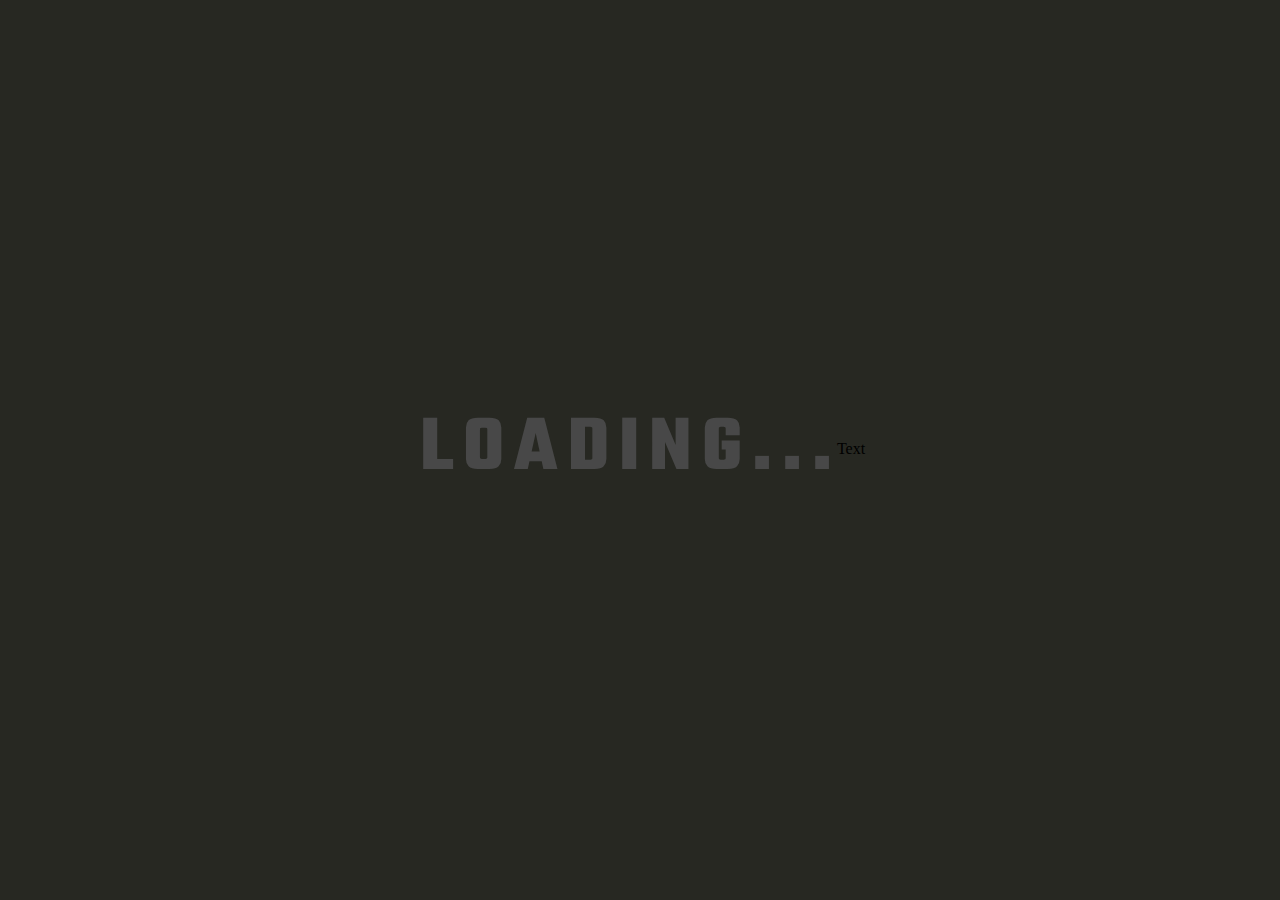
<file: index.html>
<!DOCTYPE html>
<html>
    <head>
        <title>Black Morning</title>
        <link rel="stylesheet" type="text/css" href="style.css">
        <meta charset="utf-8"/>
        <link rel="preconnect" href="https://fonts.googleapis.com">
        <link rel="preconnect" href="https://fonts.gstatic.com" crossorigin>
        <link href="https://fonts.googleapis.com/css2?family=Teko:wght@600&display=swap" rel="stylesheet">
        <link href="https://fonts.googleapis.com/css2?family=Poppins:wght@200&family=Teko:wght@600&display=swap" rel="stylesheet">
        <script type="text/javascript" src="https://ajax.googleapis.com/ajax/libs/jquery/3.1.0/jquery.min.js"></script>  
    </head>
    <body>
        <div class="loader-wrapper">
            <h1 id="loader-text"><span>L</span><span>O</span><span>A</span><span>D</span><span>I</span><span>N</span><span>G</span><span>.</span><span>.</span><span>.</span></h1>
        </div>

        <div>
            Text
        </div>

        <script>
            $(window).on("load",function(){
                $(".loader-wrapper").delay(6000).fadeOut("slow");
            });
        </script>
    </body>
</html>
</file>
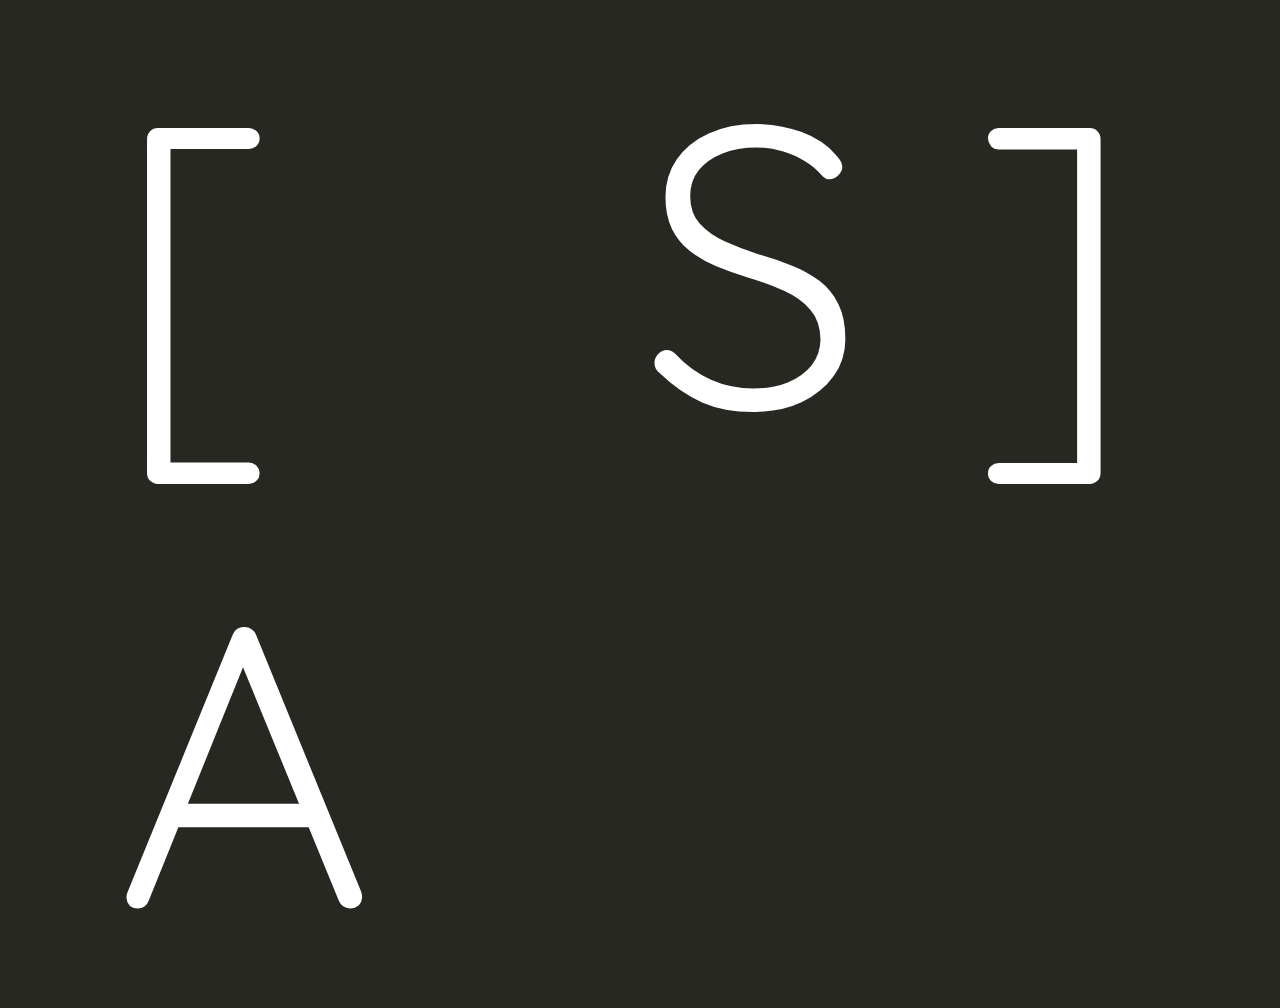
<file: adultswim.html>
<!DOCTYPE html>
<html>
    <head>
        <title>Black Morning</title>
        <link rel="stylesheet" type="text/css" href="/adultswim.css">
        <meta charset="utf-8"/>
        <link rel="preconnect" href="https://fonts.googleapis.com">
        <link rel="preconnect" href="https://fonts.gstatic.com" crossorigin>
        <link href="https://fonts.googleapis.com/css2?family=Quicksand:wght@300&display=swap" rel="stylesheet">
        <script type="text/javascript" src="https://ajax.googleapis.com/ajax/libs/jquery/3.1.0/jquery.min.js"></script>  
    </head>
    <body>
        <div id="container">
            <span id="left">[ A</span><span id="right">S ]</span>
        </div>
    </body>
</html>
</file>
<file: style.css>
:root{
    padding: 0;
    margin: 0;
}

body{
    height: 98vh;
    display: flex;
    justify-content: center;
    align-items: center;
    background-color: #272822;
}

#loader-text{
    font-size: 80px;
    font-family: 'Teko', sans-serif;
}

#loader-text span{
    margin: 0 5px;
    color: #484848;
    animation: flash 1.2s linear infinite;
}

#loader-text span:nth-child(1){
    -webkit-animation-delay: 0.1s;
            animation-delay: 0.1s;
}

#loader-text span:nth-child(2){
    -webkit-animation-delay: 0.2s;
            animation-delay: 0.2s;
}

#loader-text span:nth-child(3){
    -webkit-animation-delay: 0.3s;
            animation-delay: 0.3s;
}

#loader-text span:nth-child(4){
    -webkit-animation-delay: 0.4s;
            animation-delay: 0.4s;
}

#loader-text span:nth-child(5){
    -webkit-animation-delay: 0.5s;
            animation-delay: 0.5s;
}

#loader-text span:nth-child(6){
    -webkit-animation-delay: 0.6s;
            animation-delay: 0.6s;
}

#loader-text span:nth-child(7){
    -webkit-animation-delay: 0.7s;
            animation-delay: 0.7s;
}

#loader-text span:nth-child(8){
    -webkit-animation-delay: 0.8s;
            animation-delay: 0.8s;
}

#loader-text span:nth-child(9){
    -webkit-animation-delay: 0.9s;
            animation-delay: 0.9s;
}

#loader-text span:nth-child(10){
    -webkit-animation-delay: 1s;
            animation-delay: 1s;
}


@keyframes flash{
    0% {
        color: #FFF900;
        text-shadow: 0 0 7px #FFF900,
        0 0 50px #FF6C00;
    }
    90% {
        color: #484848;
        text-shadow: none;
    }
    100% {
        color: #484848;
        text-shadow: none;
    }
}
</file>
<file: adultswim.css>
body{
    background-color: #272822;
    color: white;
    font-family: 'Quicksand', sans-serif;
    font-size: 400px;
    display: flex;
    flex-direction: row;
    justify-content: center;
    align-items: center;
}

@keyframes left {
    0%{opacity: 0.3;
       margin-left: -220px;    
    }
    80%{opacity: 1;}
    100%{margin-left: 0px;}
}

@keyframes right {
    0%{opacity: 0.3;
       margin-right: -220px;    
    }
    80%{opacity: 1;}
    100%{margin-right: 0px;}
}

@keyframes finish {
    0%{}
    50%{opacity: 0.1;}
    100%{opacity: 0.4;margin-top: -820px;}
    
}

#container{
    height: 500px;
    order: 1;
    width: 1050px;
    animation: finish 500ms 4000ms;
    animation-fill-mode: forwards;
}

#left {float: left;
    width: 525px;
    order: 1;
    animation: left 2000ms;
}

#right{float: right;
    width: 525px;
    order: 2;
    animation: right 2000ms;
}
</file>
